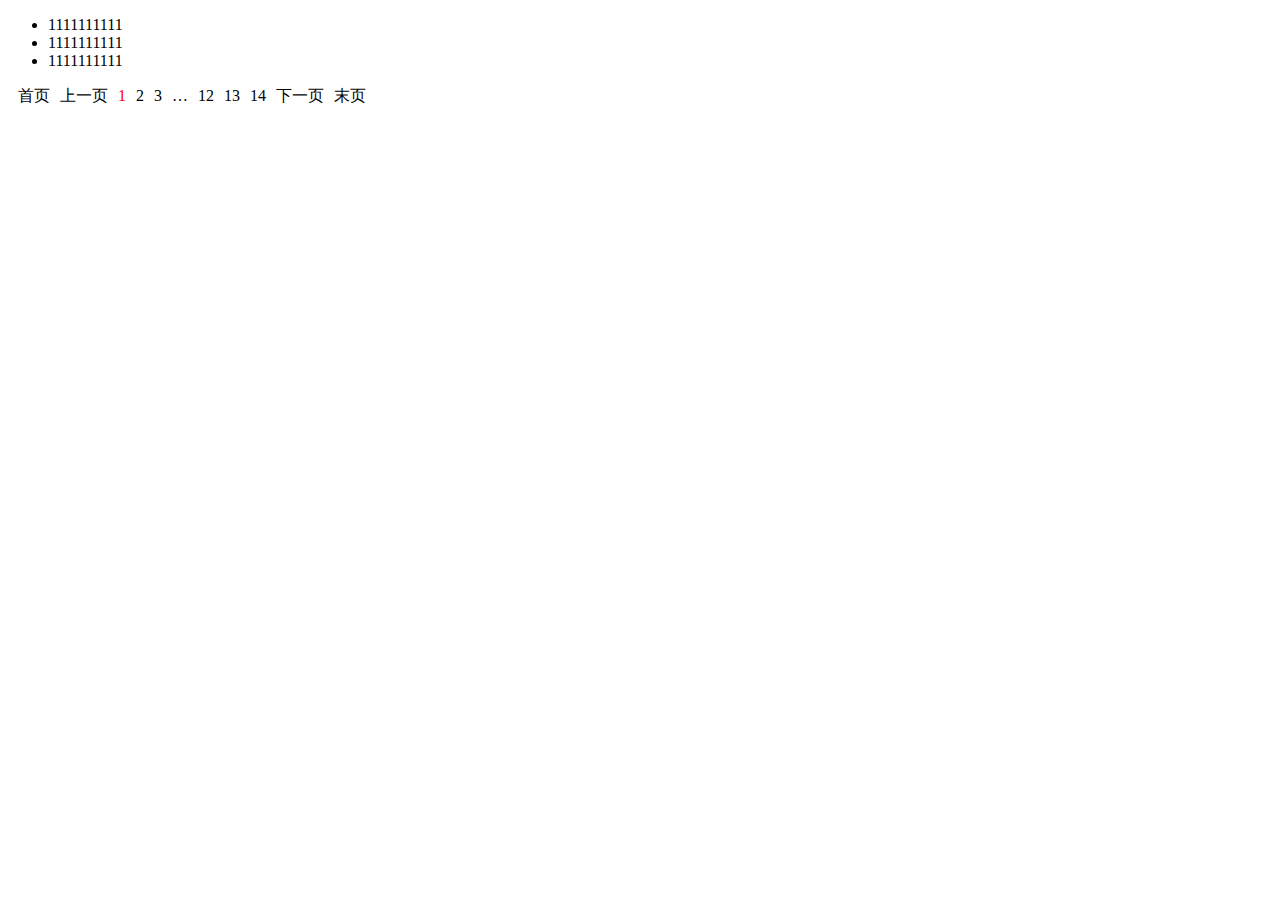
<file: codes/CMS.Web/Index.htm>
﻿<!DOCTYPE HTML PUBLIC "-//W3C//DTD XHTML 1.0 Transitional//EN" "http://www.w3.org/TR/xhtml1/DTD/xhtml1-transitional.dtd">
<html xmlns="http://www.w3.org/1999/xhtml">
<head>
    <meta http-equiv="X-UA-Compatible" content="IE=edge" />
    <!--<script src="Content/js/jquery/jquery-2.1.1.min.js"></script>-->
    <!--<script src="Content/js/jquery/jquery-3.1.1.min.js"></script>-->
    <script src="Content/js/jquery/jquery-1.8.2.min.js"></script>
    <script src="Content/js/TabPage/cmsPage.js"></script>
    <title></title>
    <script type="text/javascript">
        //function load() {
        //    //top.location.href = "/Login/Index";
        //    //return false;
        //}
    </script>
    <style type="text/css">
        .div-cmspage-pagetab {
            /*background-color:red;*/
        }

            .div-cmspage-pagetab span {
                margin-left: 10px;
                cursor: pointer;
            }

        .div-cmspage-pagetab-ctl {
            color: black;
            cursor: pointer;
        }

        .div-cmspage-pagetab-ctl-active {
            color: red;
            cursor: pointer;
        }
    </style>
</head>
<body>
    <div class="div-cmspage" info-type="li" info-pagesize="3" page-style="haspntd" page-ctllen="6">
        <ul>
            <li>1111111111</li>
            <li>1111111111</li>
            <li>1111111111</li>
            <li>1111111111</li>
            <li>1111111111</li>
            <li>1111111111</li>
            <li>1111111111</li>
            <li>1111111111</li>
            <li>1111111111</li>
            <li>1111111111</li>
            <li>2222222222</li>
            <li>2222222222</li>
            <li>2222222222</li>
            <li>2222222222</li>
            <li>2222222222</li>
            <li>2222222222</li>
            <li>2222222222</li>
            <li>2222222222</li>
            <li>2222222222</li>
            <li>2222222222</li>
            <li>3333333333</li>
            <li>3333333333</li>
            <li>3333333333</li>
            <li>3333333333</li>
            <li>3333333333</li>
            <li>3333333333</li>
            <li>3333333333</li>
            <li>3333333333</li>
            <li>3333333333</li>
            <li>3333333333</li>
            <li>4444444444</li>
            <li>4444444444</li>
            <li>4444444444</li>
            <li>4444444444</li>
            <li>4444444444</li>
            <li>4444444444</li>
            <li>4444444444</li>
            <li>4444444444</li>
            <li>4444444444</li>
            <li>4444444444</li>
        </ul>
        <!--<span>111111111111111</span>
        <span>111111111111111</span>
        <span>111111111111111</span>
        <span>111111111111111</span>
        <span>111111111111111</span>
        <span>111111111111111</span>
        <span>111111111111111</span>
        <span>111111111111111</span>
        <span>111111111111111</span>
        <span>111111111111111</span>
        <span>222222222222222</span>
        <span>222222222222222</span>
        <span>222222222222222</span>
        <span>222222222222222</span>
        <span>222222222222222</span>
        <span>222222222222222</span>
        <span>222222222222222</span>
        <span>222222222222222</span>
        <span>222222222222222</span>
        <span>222222222222222</span>-->
    </div>
    <!--222-->
</body>
</html>
</file>
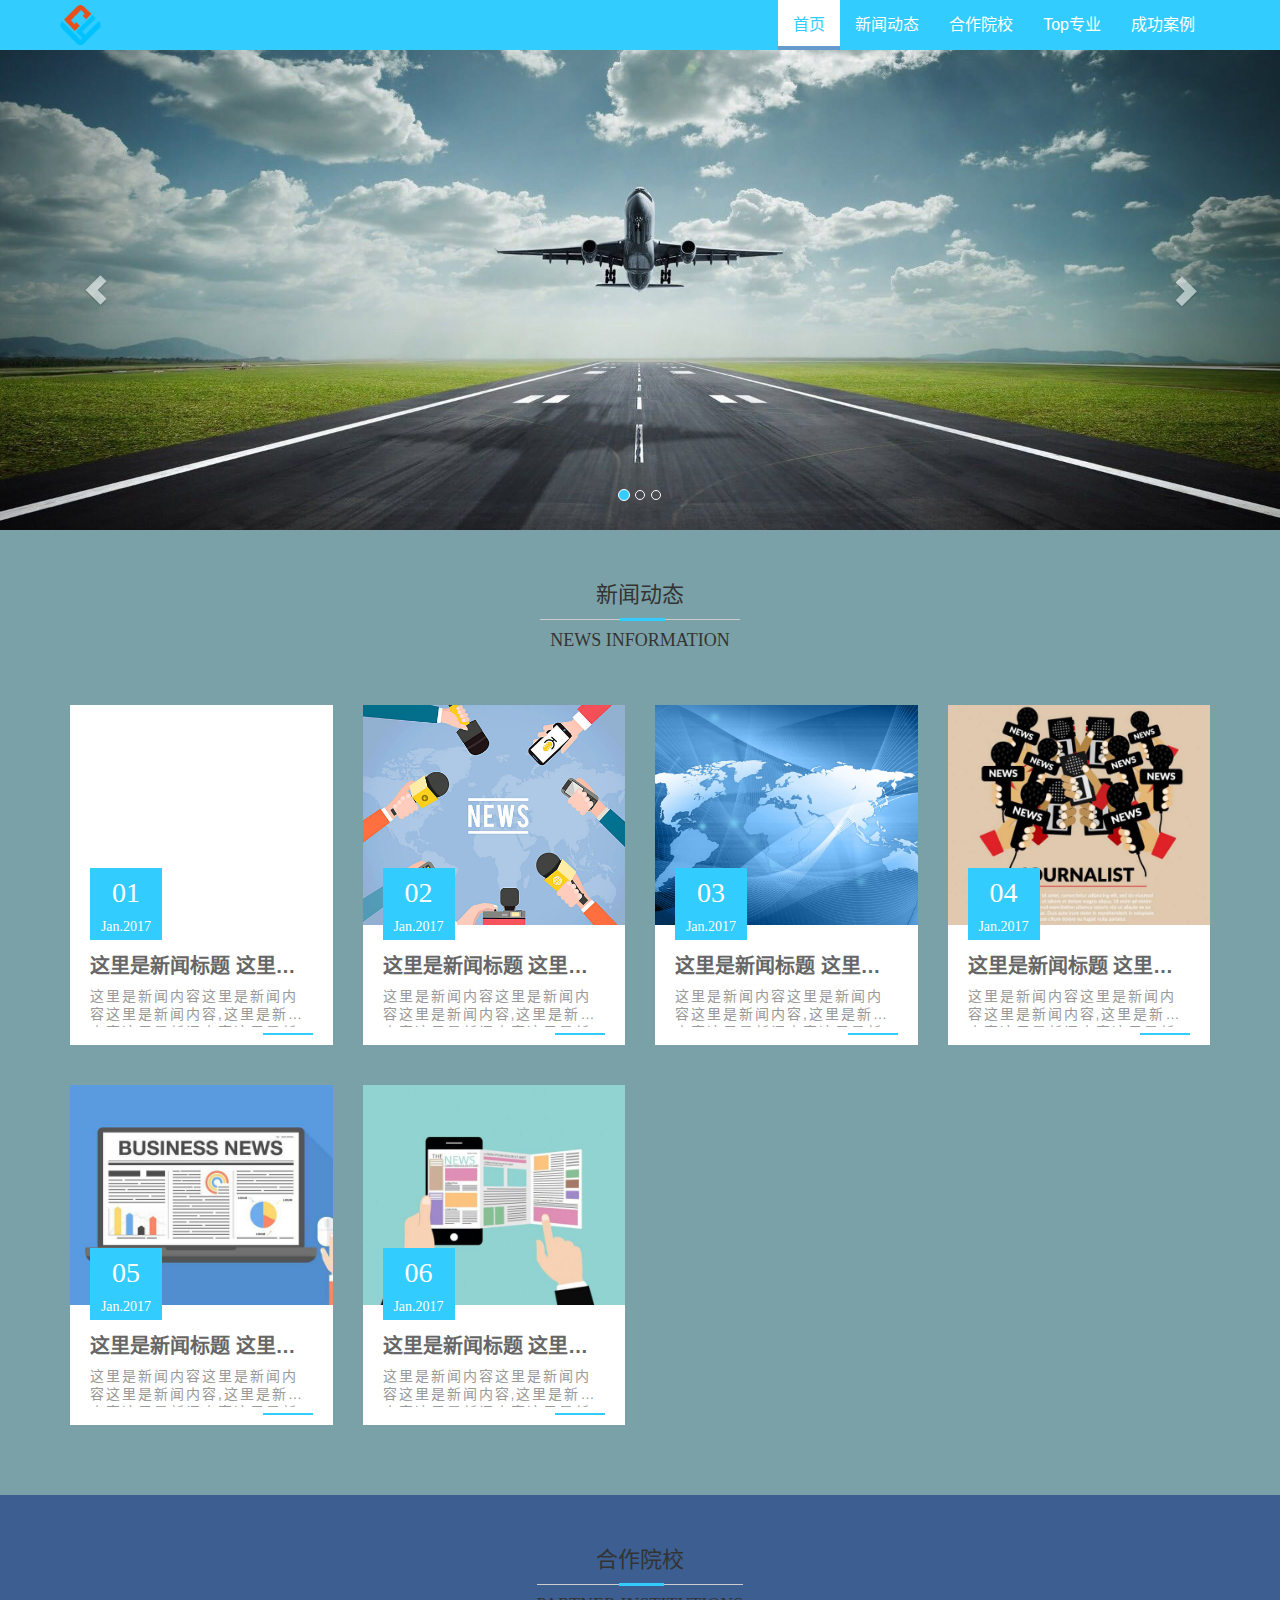
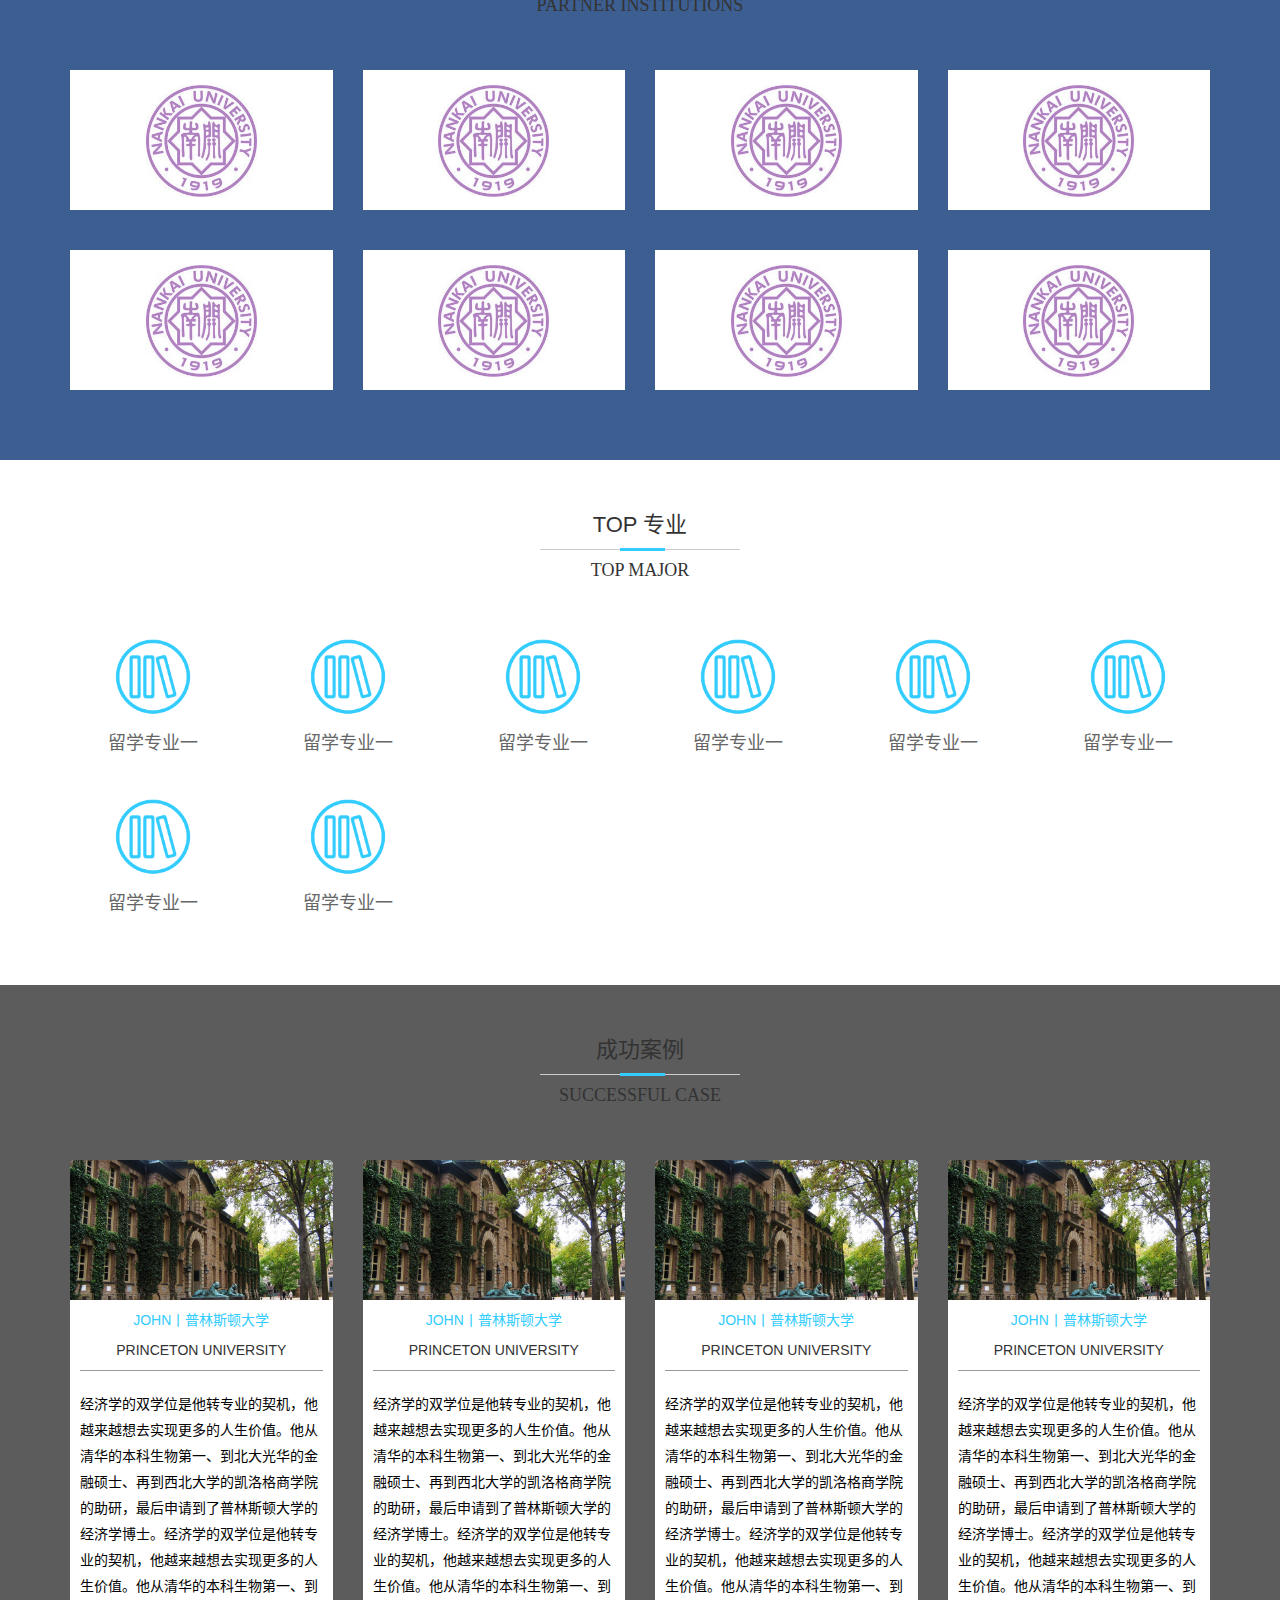
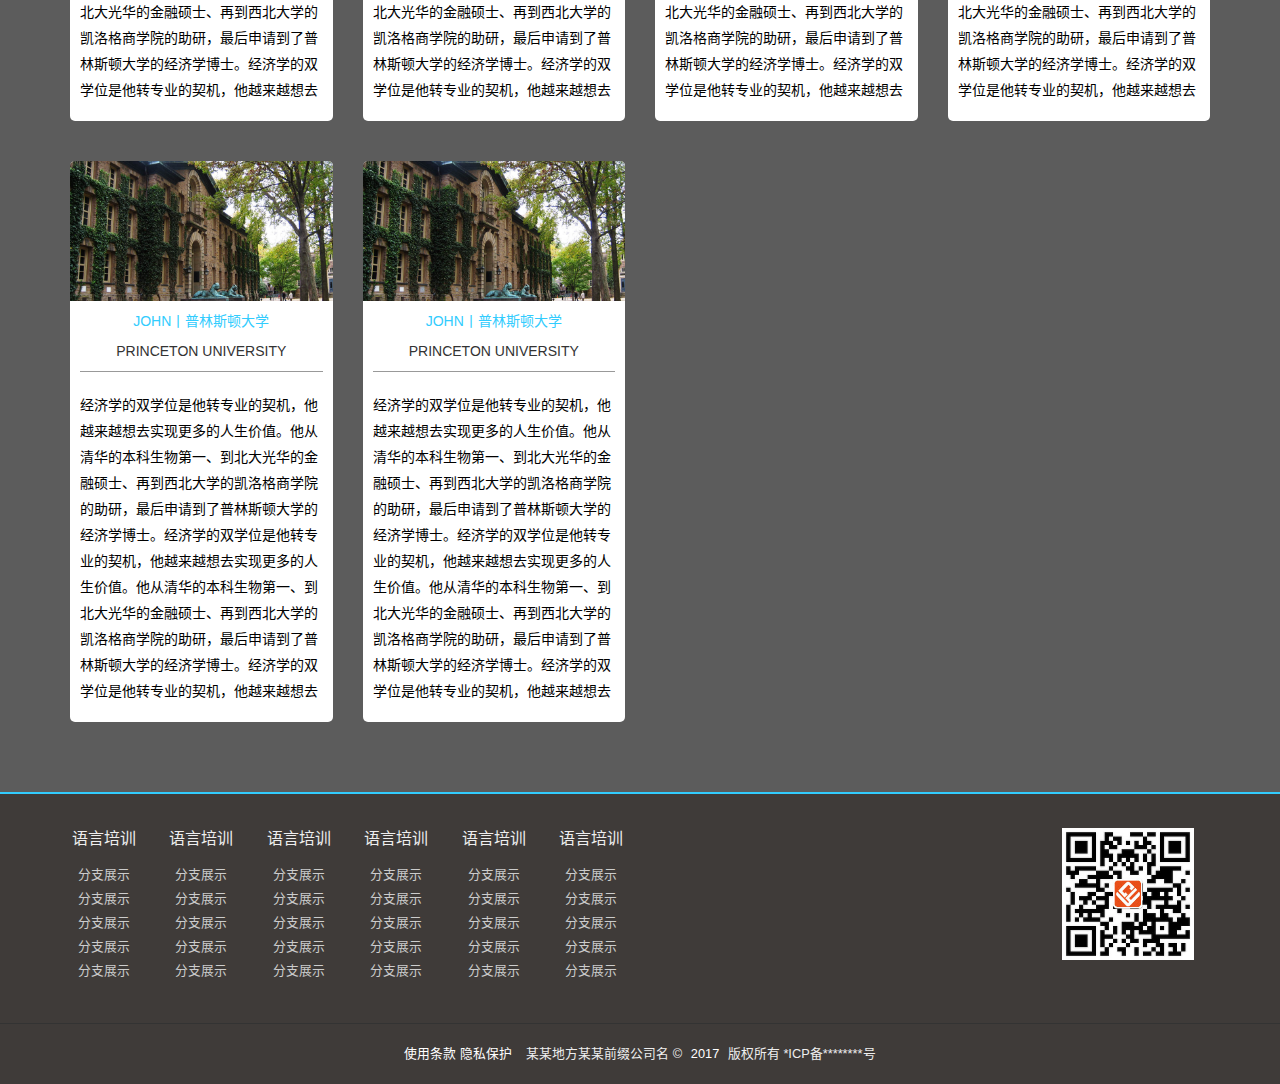
<file: files/new/index.html>
﻿<!DOCTYPE html>
<html lang="zh-cn">
<head>
    <meta charset="UTF-8">
    <meta http-equiv="X-UA-Compatible" content="IE=edge,Chrome=1" />
    <meta name="viewport" content="width=device-width, initial-scale=1, maximum-scale=1, user-scalable=no" />
    <title>名称</title>
    <meta name="keywords" content="关键字搜索">
    <meta name="description" content="描述，企业名称">
    <!-- css -->
    <link rel="stylesheet" href="css/bootstrap.min.css">
    <link rel="stylesheet" href="css/animate.min.css">
    <link rel="stylesheet" href="css/reset.css">
    <link rel="stylesheet" href="css/main.css">
    <link rel="stylesheet" href="css/media.css">
</head>
<body>
    <!--0 头部导航-->
    <div class="navbar navbar-default navbar-fixed-top w-navwrap" role="navigation">
        <div class="container">
            <div class="navbar-header">
                <button class="navbar-toggle" type="button" data-toggle="collapse" data-target=".navbar-responsive-collapse">
                    <span class="sr-only"></span>
                    <span class="icon-bar"></span>
                    <span class="icon-bar"></span>
                    <span class="icon-bar"></span>
                </button>
                <a href="#" class="navbar-brand"><img src="image/logo.png" height="40" alt=""></a>
            </div>
            <div class="collapse navbar-collapse navbar-responsive-collapse">
                <ul class="nav navbar-nav">
                    <li class="active"><a href="#">首页</a></li>
                    <li>
                        <a href="#div_new">新闻动态</a>
                        <!--<div class="w-secmenu">
                            <a href="#">公司活动</a>
                            <a href="#">留学政策</a>
                        </div>-->
                    </li>
                    <li>
					<a href="#div_school">合作院校</a>
                        <!--<a href="#">留学申请</a>
                         <div class="w-secmenu">
                            <a href="#">小学</a>
                            <a href="#">初中</a>
                            <a href="#">高中</a>
                            <a href="#">大学</a>
                            <a href="#">研究生</a>
                            <a href="#">博士</a>
                        </div>-->
                    </li>
                    <li><a href="#div_pro">Top专业</a></li>
                    <li>
                        <a href="#div_case">成功案例</a>
                        <!--<div class="w-secmenu">
                            <a href="#">案例一</a>
                            <a href="#">案例二</a>
                            <a href="#">案例三</a>
                            <a href="#">案例四</a>
                        </div>-->
                    </li>
                   <!--  <li>
                        <a href="#">签证办理</a>
                        <div class="w-secmenu">
                            <a href="#">学生签证</a>
                            <a href="#">旅游签证</a>
                            <a href="#">移民签证</a>
                        </div> 
                    </li>
                    <li>
                        <a href="#">走进澳洲</a>
                         <!--<div class="w-secmenu">
                            <a href="#">澳洲景点</a>
                            <a href="#">澳洲常识</a>
                            <a href="#">留学准备</a>
                            <a href="#">住宿须知</a>
                        </div> 
                    </li>
                    <li>
                        <a href="#">澳洲置业</a>
                        <!-- <div class="w-secmenu">
                            <a href="#">房产信息</a>
                            <a href="#">购房咨询</a>
                            <a href="#">购房须知</a>
                        </div> 
                    </li>
                    <li>
                        <a href="#">关于我们</a>
                         <!--<div class="w-secmenu">
                            <a href="#">见解</a>
                            <a href="#">合作院校</a>
                            <a href="#">联系信息</a>
                            <a href="#">团队介绍</a>
                        </div>
                    </li>-->
                </ul>
            </div>
        </div>
    </div>
    <!--1 轮播展示-->
    <div id="myCarousel" class="carousel slide w-indexbanner">
        <ol class="carousel-indicators">
            <li data-target="#myCarousel" data-slide-to="0" class="active"></li>
            <li data-target="#myCarousel" data-slide-to="1"></li>
            <li data-target="#myCarousel" data-slide-to="2"></li>
        </ol>
        <!-- Carousel items -->
        <div class="carousel-inner">
            <div class="active item">
                <a href="#"><img src="image/banner1.jpg" alt=""></a>
            </div>
            <div class="item">
                <a href="#"><img src="image/banner2.jpg" alt=""></a>
            </div>
            <div class="item">
                <a href="#"><img src="image/banner3.jpg" alt=""></a>
            </div>
        </div>
        <!-- Carousel nav -->
        <a class="carousel-control left" href="#myCarousel" data-slide="prev"><span class="glyphicon glyphicon-chevron-left" aria-hidden="true"></span></a>
        <a class="carousel-control right" href="#myCarousel" data-slide="next"><span class="glyphicon glyphicon-chevron-right" aria-hidden="true"></span></a>
    </div>
    <!--2 新闻动态-->
    <div class="w-news-wrap w-ind-wrap" id="div_new">
        <div class="container">
            <!--模块标题-->
            <div class="row">
                <div class="col-xs-12">
                    <h5 class="w-ind-tit">
                        <a>
                            <em>新闻动态</em>
                            <span>News information</span>
                        </a>
                    </h5>
                </div>
            </div>
            <!--模块内容-->
            <div class="row">
                <div class="col-xs-12 col-sm-6 col-md-4 col-lg-3">
                    <div class="w-news-area">
                        <div class="w-course-img">
                            <div class="w-news-img w-news01" style="background-image:url()"></div>
                            <div class="mask">
                                <a href="#" class="mask-btn">查看详情</a>
                            </div>
                        </div>
                        <div class="w-news-cont">
                            <h3 class="w-news-tit">这里是新闻标题 这里是新闻标题 这里是新闻标题 这里是新闻标题 </h3>
                            <h5 class="w-news-text">这里是新闻内容这里是新闻内容这里是新闻内容,这里是新闻内容这里是新闻内容这里是新闻内容这里是新闻内容这里是新闻内容,这里是新闻内容这里是新闻内容</h5>
                            <div class="w-news-adorn"></div>
                        </div>
                        <div class="w-news-date">
                            <h1>01</h1>
                            <h2>Jan.2017</h2>
                        </div>
                        <!--下面链接是手机端时可以出现点击任意部位跳转详情-->
                        <a href="#" class="w-news-href"></a>
                    </div>
                </div>
                <div class="col-xs-12 col-sm-6 col-md-4 col-lg-3">
                    <div class="w-news-area">
                        <div class="w-course-img">
                            <div class="w-news-img w-news02"></div>
                            <div class="mask">
                                <a href="#" class="mask-btn">查看详情</a>
                            </div>
                        </div>
                        <div class="w-news-cont">
                            <h3 class="w-news-tit">这里是新闻标题 这里是新闻标题 这里是新闻标题 这里是新闻标题 </h3>
                            <h5 class="w-news-text">这里是新闻内容这里是新闻内容这里是新闻内容,这里是新闻内容这里是新闻内容这里是新闻内容这里是新闻内容这里是新闻内容,这里是新闻内容这里是新闻内容</h5>
                        </div>
                        <div class="w-news-date">
                            <h1>02</h1>
                            <h2>Jan.2017</h2>
                        </div>
                        <div class="w-news-adorn"></div>
                        <a href="#" class="w-news-href"></a>
                    </div>
                </div>
                <div class="col-xs-12 col-sm-6 col-md-4 col-lg-3">
                    <div class="w-news-area">
                        <div class="w-course-img">
                            <div class="w-news-img w-news03"></div>
                            <div class="mask">
                                <a href="#" class="mask-btn">查看详情</a>
                            </div>
                        </div>
                        <div class="w-news-cont">
                            <h3 class="w-news-tit">这里是新闻标题 这里是新闻标题 这里是新闻标题 这里是新闻标题 </h3>
                            <h5 class="w-news-text">这里是新闻内容这里是新闻内容这里是新闻内容,这里是新闻内容这里是新闻内容这里是新闻内容这里是新闻内容这里是新闻内容,这里是新闻内容这里是新闻内容</h5>
                        </div>
                        <div class="w-news-date">
                            <h1>03</h1>
                            <h2>Jan.2017</h2>
                        </div>
                        <div class="w-news-adorn"></div>
                        <a href="#" class="w-news-href"></a>
                    </div>
                </div>
                <div class="col-xs-12 col-sm-6 col-md-4 col-lg-3">
                    <div class="w-news-area">
                        <div class="w-course-img">
                            <div class="w-news-img w-news04"></div>
                            <div class="mask">
                                <a href="#" class="mask-btn">查看详情</a>
                            </div>
                        </div>
                        <div class="w-news-cont">
                            <h3 class="w-news-tit">这里是新闻标题 这里是新闻标题 这里是新闻标题 这里是新闻标题 </h3>
                            <h5 class="w-news-text">这里是新闻内容这里是新闻内容这里是新闻内容,这里是新闻内容这里是新闻内容这里是新闻内容这里是新闻内容这里是新闻内容,这里是新闻内容这里是新闻内容</h5>
                        </div>
                        <div class="w-news-date">
                            <h1>04</h1>
                            <h2>Jan.2017</h2>
                        </div>
                        <div class="w-news-adorn"></div>
                        <a href="#" class="w-news-href"></a>
                    </div>
                </div>
                <div class="col-xs-12 col-sm-6 col-md-4 col-lg-3">
                    <div class="w-news-area">
                        <div class="w-course-img">
                            <div class="w-news-img w-news05"></div>
                            <div class="mask">
                                <a href="#" class="mask-btn">查看详情</a>
                            </div>
                        </div>
                        <div class="w-news-cont">
                            <h3 class="w-news-tit">这里是新闻标题 这里是新闻标题 这里是新闻标题 这里是新闻标题 </h3>
                            <h5 class="w-news-text">这里是新闻内容这里是新闻内容这里是新闻内容,这里是新闻内容这里是新闻内容这里是新闻内容这里是新闻内容这里是新闻内容,这里是新闻内容这里是新闻内容</h5>
                        </div>
                        <div class="w-news-date">
                            <h1>05</h1>
                            <h2>Jan.2017</h2>
                        </div>
                        <div class="w-news-adorn"></div>
                        <a href="#" class="w-news-href"></a>
                    </div>
                </div>
                <div class="col-xs-12 col-sm-6 col-md-4 col-lg-3">
                    <div class="w-news-area">
                        <div class="w-course-img">
                            <div class="w-news-img w-news06"></div>
                            <div class="mask">
                                <a href="#" class="mask-btn">查看详情</a>
                            </div>
                        </div>
                        <div class="w-news-cont">
                            <h3 class="w-news-tit">这里是新闻标题 这里是新闻标题 这里是新闻标题 这里是新闻标题 </h3>
                            <h5 class="w-news-text">这里是新闻内容这里是新闻内容这里是新闻内容,这里是新闻内容这里是新闻内容这里是新闻内容这里是新闻内容这里是新闻内容,这里是新闻内容这里是新闻内容</h5>
                        </div>
                        <div class="w-news-date">
                            <h1>06</h1>
                            <h2>Jan.2017</h2>
                        </div>
                        <div class="w-news-adorn"></div>
                        <a href="#" class="w-news-href"></a>
                    </div>
                </div>
            </div>
        </div>
    </div>
    <!--3 合作院校-->
    <div class="w-partner-wrap w-ind-wrap" id="div_school">
        <div class="container">
            <!--模块标题-->
            <div class="row">
                <div class="col-xs-12">
                    <h5 class="w-ind-tit">
                        <a>
                            <em>合作院校</em>
                            <span>Partner Institutions</span>
                        </a>
                    </h5>
                </div>
            </div>
            <!--模块内容-->
            <div class="row">
                <div class="col-xs-6 col-sm-4 col-md-3">
                    <div class="w-partner-area">
                        <img class="w-partner-img" src="image/partner1.jpg" alt="">
                    </div>
                </div>
                <div class="col-xs-6 col-sm-4 col-md-3">
                    <div class="w-partner-area">
                        <img class="w-partner-img" src="image/partner1.jpg" alt="">
                    </div>
                </div>
                <div class="col-xs-6 col-sm-4 col-md-3">
                    <div class="w-partner-area">
                        <img class="w-partner-img" src="image/partner1.jpg" alt="">
                    </div>
                </div>
                <div class="col-xs-6 col-sm-4 col-md-3">
                    <div class="w-partner-area">
                        <img class="w-partner-img" src="image/partner1.jpg" alt="">
                    </div>
                </div>
                <div class="col-xs-6 col-sm-4 col-md-3">
                    <div class="w-partner-area">
                        <img class="w-partner-img" src="image/partner1.jpg" alt="">
                    </div>
                </div>
                <div class="col-xs-6 col-sm-4 col-md-3">
                    <div class="w-partner-area">
                        <img class="w-partner-img" src="image/partner1.jpg" alt="">
                    </div>
                </div>
                <div class="col-xs-6 col-sm-4 col-md-3">
                    <div class="w-partner-area">
                        <img class="w-partner-img" src="image/partner1.jpg" alt="">
                    </div>
                </div>
                <div class="col-xs-6 col-sm-4 col-md-3">
                    <div class="w-partner-area">
                        <img class="w-partner-img" src="image/partner1.jpg" alt="">
                    </div>
                </div>
            </div>
        </div>
    </div>
    <!--4 TOP 专业-->
    <div class="w-major-wrap w-ind-wrap" id="div_pro">
        <div class="container">
            <div class="row">
                <div class="col-xs-12">
                    <h5 class="w-ind-tit">
                        <a>
                            <em>TOP 专业</em>
                            <span>Top major</span>
                        </a>
                    </h5>
                </div>
            </div>
            <div class="row">
                <div class="col-xs-6 col-sm-3 col-md-2">
                <div class="w-major-area">
                    <img class="w-major-img" src="image/major1.png" alt="">
                    <span class="w-major-text">留学专业一</span>
                </div>
            </div>
                <div class="col-xs-6 col-sm-3 col-md-2">
                    <div class="w-major-area">
                        <img class="w-major-img" src="image/major1.png" alt="">
                        <span class="w-major-text">留学专业一</span>
                    </div>
                </div>
                <div class="col-xs-6 col-sm-3 col-md-2">
                    <div class="w-major-area">
                        <img class="w-major-img" src="image/major1.png" alt="">
                        <span class="w-major-text">留学专业一</span>
                    </div>
                </div>
                <div class="col-xs-6 col-sm-3 col-md-2">
                    <div class="w-major-area">
                        <img class="w-major-img" src="image/major1.png" alt="">
                        <span class="w-major-text">留学专业一</span>
                    </div>
                </div>
                <div class="col-xs-6 col-sm-3 col-md-2">
                    <div class="w-major-area">
                        <img class="w-major-img" src="image/major1.png" alt="">
                        <span class="w-major-text">留学专业一</span>
                    </div>
                </div>
                <div class="col-xs-6 col-sm-3 col-md-2">
                    <div class="w-major-area">
                        <img class="w-major-img" src="image/major1.png" alt="">
                        <span class="w-major-text">留学专业一</span>
                    </div>
                </div>
                <div class="col-xs-6 col-sm-3 col-md-2">
                    <div class="w-major-area">
                        <img class="w-major-img" src="image/major1.png" alt="">
                        <span class="w-major-text">留学专业一</span>
                    </div>
                </div>
                <div class="col-xs-6 col-sm-3 col-md-2">
                    <div class="w-major-area">
                        <img class="w-major-img" src="image/major1.png" alt="">
                        <span class="w-major-text">留学专业一</span>
                    </div>
                </div>
            </div>
        </div>
    </div>
    <!--5 成功案例-->
    <div class="w-success-wrap w-ind-wrap" id="div_case">
        <div class="container">
            <div class="row">
                <div class="col-xs-12">
                    <h5 class="w-ind-tit">
                        <a>
                            <em>成功案例</em>
                            <span>successful case</span>
                        </a>
                    </h5>
                </div>
            </div>
            <div class="row">
                <div class="col-sm-4 col-md-3">
                    <div class="w-success-area">
                        <div class="w-success-img"></div>
                        <div class="w-success-name">
                            <p>john丨普林斯顿大学</p>
                            <p>Princeton University</p>
                        </div>
                        <div class="w-success-text">
                            <p>经济学的双学位是他转专业的契机，他越来越想去实现更多的人生价值。他从清华的本科生物第一、到北大光华的金融硕士、再到西北大学的凯洛格商学院的助研，最后申请到了普林斯顿大学的经济学博士。经济学的双学位是他转专业的契机，他越来越想去实现更多的人生价值。他从清华的本科生物第一、到北大光华的金融硕士、再到西北大学的凯洛格商学院的助研，最后申请到了普林斯顿大学的经济学博士。经济学的双学位是他转专业的契机，他越来越想去实现更多的人生价值。他从清华的本科生物第一、到北大光华的金融硕士、再到西北大学的凯洛格商学院的助研，最后申请到了普林斯顿大学的经济学博士。</p>
                        </div>
                    </div>
                </div>
                <div class="col-sm-4 col-md-3">
                    <div class="w-success-area">
                        <div class="w-success-img"></div>
                        <div class="w-success-name">
                            <p>john丨普林斯顿大学</p>
                            <p>Princeton University</p>
                        </div>
                        <div class="w-success-text">
                            <p>经济学的双学位是他转专业的契机，他越来越想去实现更多的人生价值。他从清华的本科生物第一、到北大光华的金融硕士、再到西北大学的凯洛格商学院的助研，最后申请到了普林斯顿大学的经济学博士。经济学的双学位是他转专业的契机，他越来越想去实现更多的人生价值。他从清华的本科生物第一、到北大光华的金融硕士、再到西北大学的凯洛格商学院的助研，最后申请到了普林斯顿大学的经济学博士。经济学的双学位是他转专业的契机，他越来越想去实现更多的人生价值。他从清华的本科生物第一、到北大光华的金融硕士、再到西北大学的凯洛格商学院的助研，最后申请到了普林斯顿大学的经济学博士。</p>
                        </div>
                    </div>
                </div>
                <div class="col-sm-4 col-md-3">
                    <div class="w-success-area">
                        <div class="w-success-img"></div>
                        <div class="w-success-name">
                            <p>john丨普林斯顿大学</p>
                            <p>Princeton University</p>
                        </div>
                        <div class="w-success-text">
                            <p>经济学的双学位是他转专业的契机，他越来越想去实现更多的人生价值。他从清华的本科生物第一、到北大光华的金融硕士、再到西北大学的凯洛格商学院的助研，最后申请到了普林斯顿大学的经济学博士。经济学的双学位是他转专业的契机，他越来越想去实现更多的人生价值。他从清华的本科生物第一、到北大光华的金融硕士、再到西北大学的凯洛格商学院的助研，最后申请到了普林斯顿大学的经济学博士。经济学的双学位是他转专业的契机，他越来越想去实现更多的人生价值。他从清华的本科生物第一、到北大光华的金融硕士、再到西北大学的凯洛格商学院的助研，最后申请到了普林斯顿大学的经济学博士。</p>
                        </div>
                    </div>
                </div>
                <div class="col-sm-4 col-md-3">
                    <div class="w-success-area">
                        <div class="w-success-img"></div>
                        <div class="w-success-name">
                            <p>john丨普林斯顿大学</p>
                            <p>Princeton University</p>
                        </div>
                        <div class="w-success-text">
                            <p>经济学的双学位是他转专业的契机，他越来越想去实现更多的人生价值。他从清华的本科生物第一、到北大光华的金融硕士、再到西北大学的凯洛格商学院的助研，最后申请到了普林斯顿大学的经济学博士。经济学的双学位是他转专业的契机，他越来越想去实现更多的人生价值。他从清华的本科生物第一、到北大光华的金融硕士、再到西北大学的凯洛格商学院的助研，最后申请到了普林斯顿大学的经济学博士。经济学的双学位是他转专业的契机，他越来越想去实现更多的人生价值。他从清华的本科生物第一、到北大光华的金融硕士、再到西北大学的凯洛格商学院的助研，最后申请到了普林斯顿大学的经济学博士。</p>
                        </div>
                    </div>
                </div>
                <div class="col-sm-4 col-md-3">
                    <div class="w-success-area">
                        <div class="w-success-img"></div>
                        <div class="w-success-name">
                            <p>john丨普林斯顿大学</p>
                            <p>Princeton University</p>
                        </div>
                        <div class="w-success-text">
                            <p>经济学的双学位是他转专业的契机，他越来越想去实现更多的人生价值。他从清华的本科生物第一、到北大光华的金融硕士、再到西北大学的凯洛格商学院的助研，最后申请到了普林斯顿大学的经济学博士。经济学的双学位是他转专业的契机，他越来越想去实现更多的人生价值。他从清华的本科生物第一、到北大光华的金融硕士、再到西北大学的凯洛格商学院的助研，最后申请到了普林斯顿大学的经济学博士。经济学的双学位是他转专业的契机，他越来越想去实现更多的人生价值。他从清华的本科生物第一、到北大光华的金融硕士、再到西北大学的凯洛格商学院的助研，最后申请到了普林斯顿大学的经济学博士。</p>
                        </div>
                    </div>
                </div>
                <div class="col-sm-4 col-md-3">
                    <div class="w-success-area">
                        <div class="w-success-img"></div>
                        <div class="w-success-name">
                            <p>john丨普林斯顿大学</p>
                            <p>Princeton University</p>
                        </div>
                        <div class="w-success-text">
                            <p>经济学的双学位是他转专业的契机，他越来越想去实现更多的人生价值。他从清华的本科生物第一、到北大光华的金融硕士、再到西北大学的凯洛格商学院的助研，最后申请到了普林斯顿大学的经济学博士。经济学的双学位是他转专业的契机，他越来越想去实现更多的人生价值。他从清华的本科生物第一、到北大光华的金融硕士、再到西北大学的凯洛格商学院的助研，最后申请到了普林斯顿大学的经济学博士。经济学的双学位是他转专业的契机，他越来越想去实现更多的人生价值。他从清华的本科生物第一、到北大光华的金融硕士、再到西北大学的凯洛格商学院的助研，最后申请到了普林斯顿大学的经济学博士。</p>
                        </div>
                    </div>
                </div>
            </div>
        </div>
    </div>
    <!--版权信息-->
    <div class="w-footer">
        <div class="w-footer-top">
            <div class="container">
                <div class="row">
                    <dl class="col-xs-4 col-sm-3 col-md-2 col-lg-1 w-footer-top-dl hidden-xs hidden-sm">
                        <dt class="w-footer-top-dt">
                            <a href="#">语言培训</a>
                        </dt>
                        <dd class="w-footer-top-dd">
                            <a href="#">分支展示</a>
                        </dd>
                        <dd class="w-footer-top-dd">
                            <a href="#">分支展示</a>
                        </dd>
                        <dd class="w-footer-top-dd">
                            <a href="#">分支展示</a>
                        </dd>
                        <dd class="w-footer-top-dd">
                            <a href="#">分支展示</a>
                        </dd>
                        <dd class="w-footer-top-dd">
                            <a href="#">分支展示</a>
                        </dd>
                    </dl>
                    <dl class="col-xs-4 col-sm-3 col-md-2 col-lg-1 w-footer-top-dl hidden-xs hidden-sm">
                        <dt class="w-footer-top-dt">
                            <a href="#">语言培训</a>
                        </dt>
                        <dd class="w-footer-top-dd">
                            <a href="#">分支展示</a>
                        </dd>
                        <dd class="w-footer-top-dd">
                            <a href="#">分支展示</a>
                        </dd>
                        <dd class="w-footer-top-dd">
                            <a href="#">分支展示</a>
                        </dd>
                        <dd class="w-footer-top-dd">
                            <a href="#">分支展示</a>
                        </dd>
                        <dd class="w-footer-top-dd">
                            <a href="#">分支展示</a>
                        </dd>
                    </dl>
                    <dl class="col-xs-4 col-sm-3 col-md-2 col-lg-1 w-footer-top-dl hidden-xs hidden-sm">
                        <dt class="w-footer-top-dt">
                            <a href="#">语言培训</a>
                        </dt>
                        <dd class="w-footer-top-dd">
                            <a href="#">分支展示</a>
                        </dd>
                        <dd class="w-footer-top-dd">
                            <a href="#">分支展示</a>
                        </dd>
                        <dd class="w-footer-top-dd">
                            <a href="#">分支展示</a>
                        </dd>
                        <dd class="w-footer-top-dd">
                            <a href="#">分支展示</a>
                        </dd>
                        <dd class="w-footer-top-dd">
                            <a href="#">分支展示</a>
                        </dd>
                    </dl>
                    <dl class="col-xs-4 col-sm-3 col-md-2 col-lg-1 w-footer-top-dl hidden-xs hidden-sm">
                        <dt class="w-footer-top-dt">
                            <a href="#">语言培训</a>
                        </dt>
                        <dd class="w-footer-top-dd">
                            <a href="#">分支展示</a>
                        </dd>
                        <dd class="w-footer-top-dd">
                            <a href="#">分支展示</a>
                        </dd>
                        <dd class="w-footer-top-dd">
                            <a href="#">分支展示</a>
                        </dd>
                        <dd class="w-footer-top-dd">
                            <a href="#">分支展示</a>
                        </dd>
                        <dd class="w-footer-top-dd">
                            <a href="#">分支展示</a>
                        </dd>
                    </dl>
                    <dl class="col-xs-4 col-sm-3 col-md-2 col-lg-1 w-footer-top-dl hidden-xs hidden-sm">
                        <dt class="w-footer-top-dt">
                            <a href="#">语言培训</a>
                        </dt>
                        <dd class="w-footer-top-dd">
                            <a href="#">分支展示</a>
                        </dd>
                        <dd class="w-footer-top-dd">
                            <a href="#">分支展示</a>
                        </dd>
                        <dd class="w-footer-top-dd">
                            <a href="#">分支展示</a>
                        </dd>
                        <dd class="w-footer-top-dd">
                            <a href="#">分支展示</a>
                        </dd>
                        <dd class="w-footer-top-dd">
                            <a href="#">分支展示</a>
                        </dd>
                    </dl>
                    <dl class="col-xs-4 col-sm-3 col-md-2 col-lg-1 w-footer-top-dl hidden-xs hidden-sm">
                        <dt class="w-footer-top-dt">
                            <a href="#">语言培训</a>
                        </dt>
                        <dd class="w-footer-top-dd">
                            <a href="#">分支展示</a>
                        </dd>
                        <dd class="w-footer-top-dd">
                            <a href="#">分支展示</a>
                        </dd>
                        <dd class="w-footer-top-dd">
                            <a href="#">分支展示</a>
                        </dd>
                        <dd class="w-footer-top-dd">
                            <a href="#">分支展示</a>
                        </dd>
                        <dd class="w-footer-top-dd">
                            <a href="#">分支展示</a>
                        </dd>
                    </dl>
                    <!--二维码-->
                    <dl class="col-md-12 col-lg-2 w-footer-top-dl">
                        <dt class="w-footer-top-dt">
                            <img class="w-qrcode" src="image/qrcode_for_weibo.jpg" alt="">
                        </dt>
                        <dd class="w-footer-top-dd">
                        </dd>
                    </dl>
                </div>
            </div>
        </div>
        <div class="w-footer-bottom">
            <div class="container">
                <a href="#">使用条款</a>
                <a href="#">隐私保护</a>
                &nbsp;&nbsp;
                <br class="visible-xs">
                某某地方某某前缀公司名 ©
                <span class="toyear">2017</span>
                版权所有 *ICP备********号
            </div>
        </div>
    </div>
    <!--js-->
    <script src="js/jquery-3.1.1.min.js"></script>
    <script src="js/bootstrap.min.js"></script>
    <script src="js/wow.min.js"></script>
    <script src="js/main.js"></script>
</body>
</html>
</file>
<file: files/new/css/main.css>
/*transtation*/
.w-navwrap .navbar-nav>li:after,.w-navwrap .navbar-nav li.active:after,.w-navwrap .navbar-nav li:hover:after,.w-secmenu,.w-secmenu a:after,.w-ind-tit em:after,.w-news-img,.mask,.mask-btn,.w-news-adorn,.w-partner-img,.w-major-area,.w-success-area,.w-success-name p{
    -webkit-transition: all 0.4s ease-in-out 0s;-moz-transition: all 0.4s ease-in-out 0s;-ms-transition: all 0.4s ease-in-out 0s;-o-transition: all 0.4s ease-in-out 0s;transition: all 0.4s ease-in-out 0s;
}
/*index.css*/
/*nav*/
body{
    position: relative;height: auto;min-height: 100%;
}
.navbar-fixed-top .navbar-collapse{
    max-height: 768px!important;
}
.w-navwrap{
    background-color: #32ccfe;border-width: 0;margin: 0!important;
}
.w-navwrap .navbar-brand{
    padding: 5px;margin: 0 10px;
}
.w-navwrap .navbar-collapse{
    border: none!important;box-shadow: none!important;
}
.w-navwrap .navbar-nav{
    float: right;
}
.w-navwrap .navbar-nav>li{
    position: relative;
}
.w-navwrap .navbar-nav>li>a{
    color: #fff;
}
.w-navwrap .navbar-nav>.active>a,.w-navwrap .navbar-nav>.active>a:hover,.w-navwrap .navbar-nav>.active>a:focus,.w-navwrap .navbar-nav>li>a:hover,.w-navwrap .navbar-nav>li>a:focus,.w-navwrap .navbar-nav>.active:hover>a,.w-navwrap .navbar-nav>li:hover>a{
    color: #32ccfe;background-color: #fff;
}
.w-navwrap .navbar-nav>li:after{
    width:0;height:4px;background:#6699cc;display: block;content: '';position: absolute;bottom:0px;left:50%;}
.w-navwrap .navbar-nav li.active:after,.w-navwrap .navbar-nav li:hover:after{
    width:100%; bottom:0px;left:0;}
.w-navwrap .navbar-toggle{
    border: none!important;
}
.w-navwrap .navbar-toggle .icon-bar{
    background-color: #fff;
}
.w-navwrap .navbar-toggle:hover,.w-navwrap .navbar-toggle:focus{
    background-color: rgba(255,255,255,0.3)!important;
}
.w-secmenu{
    width:100%; text-align: center;background:#fff;position: absolute; top:96px;z-index:22222; height: 0; overflow: hidden; filter:alpha(opacity=0);opacity:0; box-shadow:0px 0px 10px #999;
}
.w-secmenu a{
    color:#32ccfe; font-size:12px; line-height:20px; padding:6px 0; position: relative;left: 0;display: block!important;-webkit-transition: all 0.3s ease 0s;-moz-transition: all 0.3s ease 0s;-ms-transition: all 0.3s ease 0s; -o-transition: all 0.3s ease 0s;transition: all 0.3s ease 0s;}
.w-secmenu a:after{
    height:0;width:100%;display: block;background:#32ccfe;content: '';position: absolute;bottom:0;left:0;z-index:-1;}
.w-navwrap .navbar-nav>li:hover .w-secmenu{
    padding:10px 0; filter:alpha(opacity=100);opacity:1; height:auto; top:50px;}
.w-secmenu a:hover{
    color:#fff;}
.w-secmenu a:hover:after{
    height:100%;}
/*course*/
.carousel-indicators li.active{
    background-color: #32ccfe;
}
/*index-news*/
.w-ind-wrap{
    padding: 50px 0;overflow: hidden;
}
.w-news-wrap{
    background-color: #7ba1a8;
}
.w-ind-tit{
    text-align: center;font-size: 22px;line-height: 30px;margin: 0px auto 30px;
}
.w-ind-tit a{
    color: #333;display: inline-block;min-width: 200px;
}
.w-ind-tit a:hover,.w-ind-tit a:focus{
    color: #333!important;
}
.w-ind-tit em{
    height: 40px;margin-bottom: 5px;display: block;border-bottom: 1px solid #ccc;position: relative;
}
.w-ind-tit em:after{
    width: 45px;height: 3px;background: #32ccfe;display: block;content: '';position: absolute;bottom: -2px;left: 40%;
}
.w-ind-tit span{
    display: block;font-size: 18px;font-weight: normal;font-family: Georgia;text-transform: uppercase;
}
.w-ind-wrap:hover em:after{
    width:100%;left:0;}
.w-news-area{
    box-sizing: border-box;width: 100%;height: 340px;margin: 20px auto;position: relative;max-width: 375px;background-color: #fff;
}
.w-news-href{
    position: absolute;width: 100%;height: 100%;display: block;left: 0;top: 0;z-index: 999999;opacity: 0;background-color: transparent;display: none;
}
.w-course-img{
    position: relative;width: 100%;height: 220px;overflow: hidden;
}
.w-news-img{
    width: 100%;height: 100%;background-position: center;background-repeat: no-repeat;background-size: cover;
}
.w-news01{
    background-image: url("../image/news1.jpg");
}
.w-news02{
    background-image: url("../image/news2.jpg");
}
.w-news03{
    background-image: url("../image/news3.jpg");
}
.w-news04{
    background-image: url("../image/news4.jpg");
}
.w-news05{
    background-image: url("../image/news5.jpg");
}
.w-news06{
    background-image: url("../image/news6.jpg");
}
.w-course-img .mask{
    background: rgba(0,0,0,0.4);width: 100%;height: 100%;position: absolute;z-index: 99;left: 0;top:0;opacity: 0;filter:Alpha(opacity=0);
}
.w-course-img .mask-btn{
    position: absolute;top: 100%;left: 50%;border: 1px solid #fff;font-size: 18px;padding: 0 8px;width: 120px;border-radius: 16px;display: inline-block;text-align: center;height: 32px;line-height: 32px;transform: translate(-50%,-50%);-webkit-transform: translate(-50%,-50%);-moz-transform: translate(-50%,-50%);-ms-transform: translate(-50%,-50%);-o-transform: translate(-50%,-50%);
}
.w-news-area:hover{
    box-shadow:0px 0px 10px #999;
}
.w-news-area:hover .w-news-img{
    transform: scale(1.2,1.2);-webkit-transform: scale(1.2,1.2);-moz-transform: scale(1.2,1.2);-o-transform: scale(1.2,1.2);
}
.w-news-area:hover a{
    color: #32ccfe;
}
.w-news-area:hover .mask{
    opacity: 1;filter:Alpha(opacity=100);
}
.w-news-area:hover .mask-btn{
    top: 50%;
}
.w-news-cont{
    width: 100%;height: 120px;box-sizing: border-box;padding: 20px;
}
.w-news-tit{
    color: #666;font-weight: 600;font-size: 20px;white-space: nowrap!important;overflow: hidden!important;text-overflow: ellipsis!important;margin: 10px 0;
}
.w-news-text{
    color: #999;letter-spacing: 2px;display: -webkit-box;-webkit-box-orient: vertical;text-overflow: ellipsis;-o-text-overflow: ellipsis;-webkit-line-clamp: 2;overflow: hidden;width: 100%;height: 40px;line-height: 18px;font-size: 14px;
}
.w-news-date{
    display: block;width: 72px;height: 72px;position: absolute;left: 20px;top: 163px;z-index: 999;background-color: #32ccfe;
}
.w-news-date h1,.w-news-date h2{
    color: #fff!important;font-family: "Microsoft YaHei";width: 100%;text-align: center!important;
}
.w-news-date h1{
    font-size: 28px;margin: 10px 0;
}
.w-news-date h2{
    font-size: 14px;
}
.w-news-adorn{
    width: 50px;height: 2px;background-color: #32ccfe;position: absolute;right: 20px;bottom: 10px;
}
.w-news-area:hover .w-news-adorn{
    width: calc(100% - 40px);
}
/*index parents*/
.w-partner-wrap{
    background-color: #3c5e91;
}
.w-partner-area{
    background-color: #fff;position: relative;height: 140px;overflow: hidden;line-height: 140px;text-align: center;margin: 20px auto;cursor: pointer;
}
.w-partner-img{
    display:inline-block;max-width: 80%;max-height: 80%;filter:alpha(opacity=50);opacity:0.5;
}
.w-partner-area:hover .w-partner-img{
    filter:alpha(opacity=100);opacity:1;
}
/*major*/
.w-major-wrap{
    background-color: #fff;
}
.w-major-area{
    position: relative;margin: 20px auto;text-align: center;overflow: hidden;height: 120px;
}
.w-major-img{
    display: inline-block;max-width: 70%;max-height: 70%;
}
.w-major-text{
    text-align: center;color: #666;display: block;font-size: 18px;margin-top: 10px;
}
.w-major-area:hover{
    box-shadow:0px 0px 10px #999;transform: translateY(-10px);padding: 10px 0;-webkit-transform: translateY(-10px);-moz-transform: translateY(-10px);-ms-transform: translateY(-10px);-o-transform: translateY(-10px);
}
/*success*/
.w-success-wrap{
    background-color: #5c5c5c;
}
.w-success-area{
    position: relative;margin: 20px auto;text-align: center;overflow: hidden;max-width: 400px;background-color: #fff;border-radius: 5px;padding-bottom: 10px;
}
.w-success-img{
    width:100%;height: 140px;background-image: url("../image/success1.jpg");background-repeat: no-repeat;background-size: cover;background-position: center;
}
.w-success-name{
    padding: 10px;
}
.w-success-name p{
    text-align: center;font-size: 14px;text-transform: uppercase;line-height: 20px;padding-bottom: 10px;
}
.w-success-name p:first-child{
    color: #32ccfe;
}
.w-success-name p:last-child{
    border-bottom: 1px solid #999;color: #333;
}
.w-success-text{
    padding: 10px;
}
.w-success-text p{
    max-height: 310px;overflow: hidden;font-size: 14px;word-break:break-all;text-align: left;line-height: 26px;
}
.w-success-area:hover{
    color: #fff;background-color: #32ccfe;transform: translateY(-10px);-webkit-transform: translateY(-10px);-moz-transform: translateY(-10px);-ms-transform: translateY(-10px);-o-transform: translateY(-10px);box-shadow:0px 0px 10px #999;
}
.w-success-area:hover .w-success-name p:first-child{
    color: #fff;
}
.w-success-area:hover .w-success-name p:last-child{
    color: #fff;
}
/*footer*/
.w-footer{
    color: #fff;border-top: 2px solid #32ccfe;background-color: #3f3b39;
}
.w-footer a:hover{
    color: #32ccfe;
}
.w-footer-top{
    overflow: hidden;padding-bottom: 40px;padding-top: 10px;
}
.w-footer-top-dl{
    padding: 24px 15px 0px 15px;text-align: center;overflow: hidden;
}
.w-footer-top-dt{
    float: left;width: 100%;font-weight: normal;font-size: 1.0em;color: #eee;padding-bottom: 12px;
}
.w-footer-top-dt a{
    color: #eee;text-decoration: none;
}
.w-footer-top-dd{
    width: 100%;float: left;line-height: 24px;font-size: 0.8em;
}
.w-footer-top-dd a{
    color: #ccc;text-decoration: none;
}
.w-footer-bottom{
    padding: 20px 0px;line-height: 20px;text-align: center;color: #eee;font-size: 0.8em;border-top: 1px solid #333;
}
.w-footer-bottom a{
    color: #fff;
}
.toyear{
    color: #fff;padding: 0px 5px;
}
.w-footer-top-dl:last-child{
    float: right;
}
.w-qrcode{
    max-width: 80%;max-height: 80%;
}
</file>
<file: files/new/css/media.css>
@media (max-width: 1100px) and (min-width: 768px){
    .w-navwrap .container{
        width: 95%!important;
    }
    .w-navwrap .navbar-nav{
        float: left;
    }
}
@media (max-width: 768px) {
    .w-navwrap .navbar-nav{
        float: none!important;
    }
    .w-secmenu{
        display: none;
    }
    .w-news-href{
        display: block;
    }
}
@media (max-width: 990px) {
    .w-footer-top-dl:last-child{
        float: none;
    }
}
</file>
